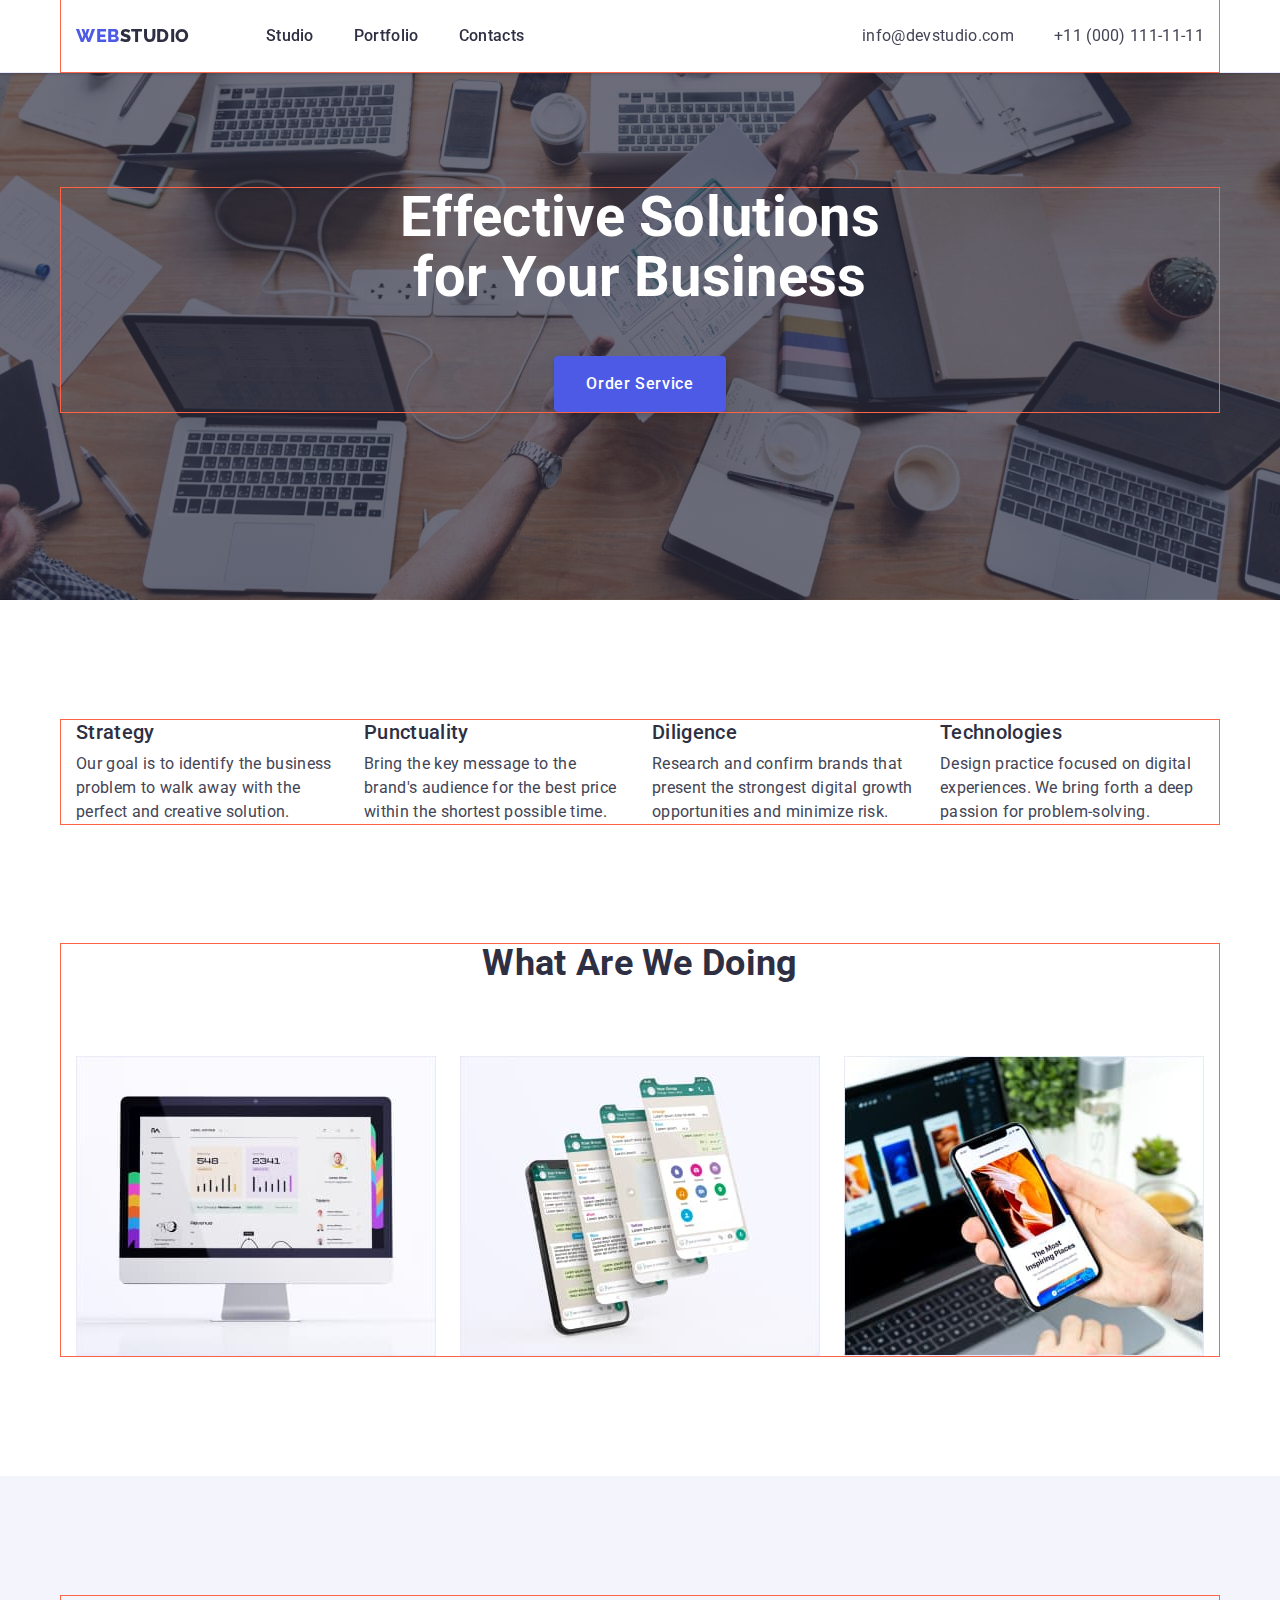
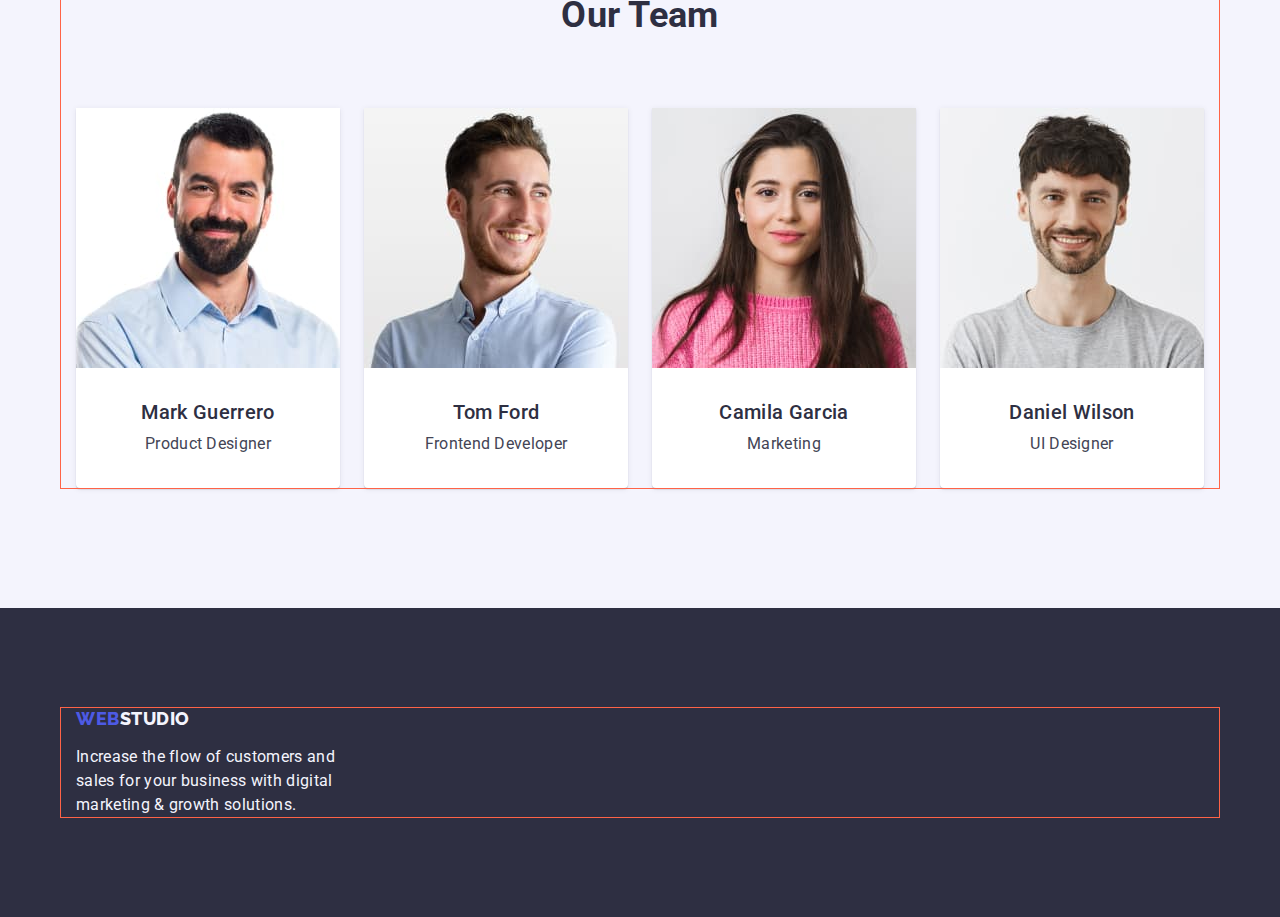
<file: index.html>
<!DOCTYPE html>
<html lang="en">
  <head>
    <meta charset="UTF-8" />
    <meta name="viewport" content="width=device-width, initial-scale=1.0" />
    <title>WebStudio</title>
    <!-- Fonts -->
    <link rel="preconnect" href="https://fonts.googleapis.com" />
    <link rel="preconnect" href="https://fonts.gstatic.com" crossorigin />
    <link
      href="https://fonts.googleapis.com/css2?family=Raleway:wght@800&family=Roboto:wght@400;500;700&display=swap"
      rel="stylesheet"
    />
    <!-- Normalized style -->
    <link rel="stylesheet" href="./css/modern-normalize.css" />
    <!-- Customer Style -->
    <link rel="stylesheet" href="./css/style.css" />
  </head>
  <body>
    <!-- Header -->
    <header class="header">
      <div class="header-container container">
        <nav class="nav">
          <a class="logo-link link" href="./index.html">
            Web<span class="logo-dark">Studio</span>
          </a>
          <ul class="nav-list list">
            <li class="nav-item">
              <a href="./index.html" class="nav-link link">Studio</a>
            </li>
            <li class="nav-item">
              <a href="./potfolio.html" class="nav-link link">Portfolio</a>
            </li>
            <li class="nav-item">
              <a href="" class="nav-link link">Contacts</a>
            </li>
          </ul>
        </nav>
        <address>
          <ul class="address-list list">
            <li class="address-item">
              <a href="mailto:info@devstudio.com" class="address-link link">
                info@devstudio.com
              </a>
            </li>
            <li class="address-item">
              <a href="tel:+110001111111" class="address-link link">
                +11 (000) 111-11-11
              </a>
            </li>
          </ul>
        </address>
      </div>
    </header>
    <main>
      <!-- Order Block -->
      <section class="order">
        <div class="order-cont container">
          <h1 class="primary-title">Effective Solutions for Your Business</h1>
          <button type="button" class="order-btn">Order Service</button>
        </div>
      </section>
      <!-- Business Features -->
      <section class="section">
        <div class="container">
          <h2 class="section-title visually-hidden">Business Features</h2>
          <ul class="features-list list">
            <li class="feature-item">
              <h3 class="item-title">Strategy</h3>
              <p class="item-text">
                Our goal is to identify the business problem to walk away with
                the perfect and creative solution.
              </p>
            </li>
            <li class="feature-item">
              <h3 class="item-title">Punctuality</h3>
              <p class="item-text">
                Bring the key message to the brand's audience for the best price
                within the shortest possible time.
              </p>
            </li>
            <li class="feature-item">
              <h3 class="item-title">Diligence</h3>
              <p class="item-text">
                Research and confirm brands that present the strongest digital
                growth opportunities and minimize risk.
              </p>
            </li>
            <li class="feature-item">
              <h3 class="item-title">Technologies</h3>
              <p class="item-text">
                Design practice focused on digital experiences. We bring forth a
                deep passion for problem-solving.
              </p>
            </li>
          </ul>
        </div>
      </section>
      <!-- Works -->
      <section class="works section">
        <div class="works-cont container">
          <h2 class="section-title">what are we doing</h2>
          <ul class="work-list list">
            <li class="work-item">
              <img
                src="./images/work/img-1.jpg"
                width="360"
                height="300"
                alt="Site"
              />
            </li>
            <li class="work-item">
              <img
                src="./images/work/img-2.jpg"
                width="360"
                height="300"
                alt="Messenger"
              />
            </li>
            <li class="work-item">
              <img
                src="./images/work/img-3.jpg"
                width="360"
                height="300"
                alt="Mobile App"
              />
            </li>
          </ul>
        </div>
      </section>
      <!-- Team -->
      <section class="team section">
        <div class="team-cont container">
          <h2 class="section-title">our team</h2>
          <ul class="team-list list">
            <li class="team-item">
              <img
                src="./images/team/img-1.jpg"
                alt="Mark Guerrero"
                width="264"
                height="260"
              />
              <div class="team-item-desc">
                <h3 class="item-title">Mark Guerrero</h3>
                <p class="item-text">Product Designer</p>
              </div>
            </li>
            <li class="team-item">
              <img
                src="./images/team/img-2.jpg"
                alt="Tom Ford"
                width="264"
                height="260"
              />
              <div class="team-item-desc">
                <h3 class="item-title">Tom Ford</h3>
                <p class="item-text">Frontend Developer</p>
              </div>
            </li>
            <li class="team-item">
              <img
                src="./images/team/img-3.jpg"
                alt="Camila Garcia"
                width="264"
                height="260"
              />
              <div class="team-item-desc">
                <h3 class="item-title">Camila Garcia</h3>
                <p class="item-text">Marketing</p>
              </div>
            </li>
            <li class="team-item">
              <img
                src="./images/team/img-4.jpg"
                alt="Daniel Wilson"
                width="264"
                height="260"
              />
              <div class="team-item-desc">
                <h3 class="item-title">Daniel Wilson</h3>
                <p class="item-text">UI Designer</p>
              </div>
            </li>
          </ul>
        </div>
      </section>
    </main>
    <!-- Footer -->
    <footer class="footer">
      <div class="footer-cont container">
        <a href="./index.html" class="logo-link link">
          Web<span class="logo-light">Studio</span>
        </a>
        <p class="footer-text">
          Increase the flow of customers and sales for your business with
          digital marketing & growth solutions.
        </p>
      </div>
    </footer>
  </body>
</html>
</file>
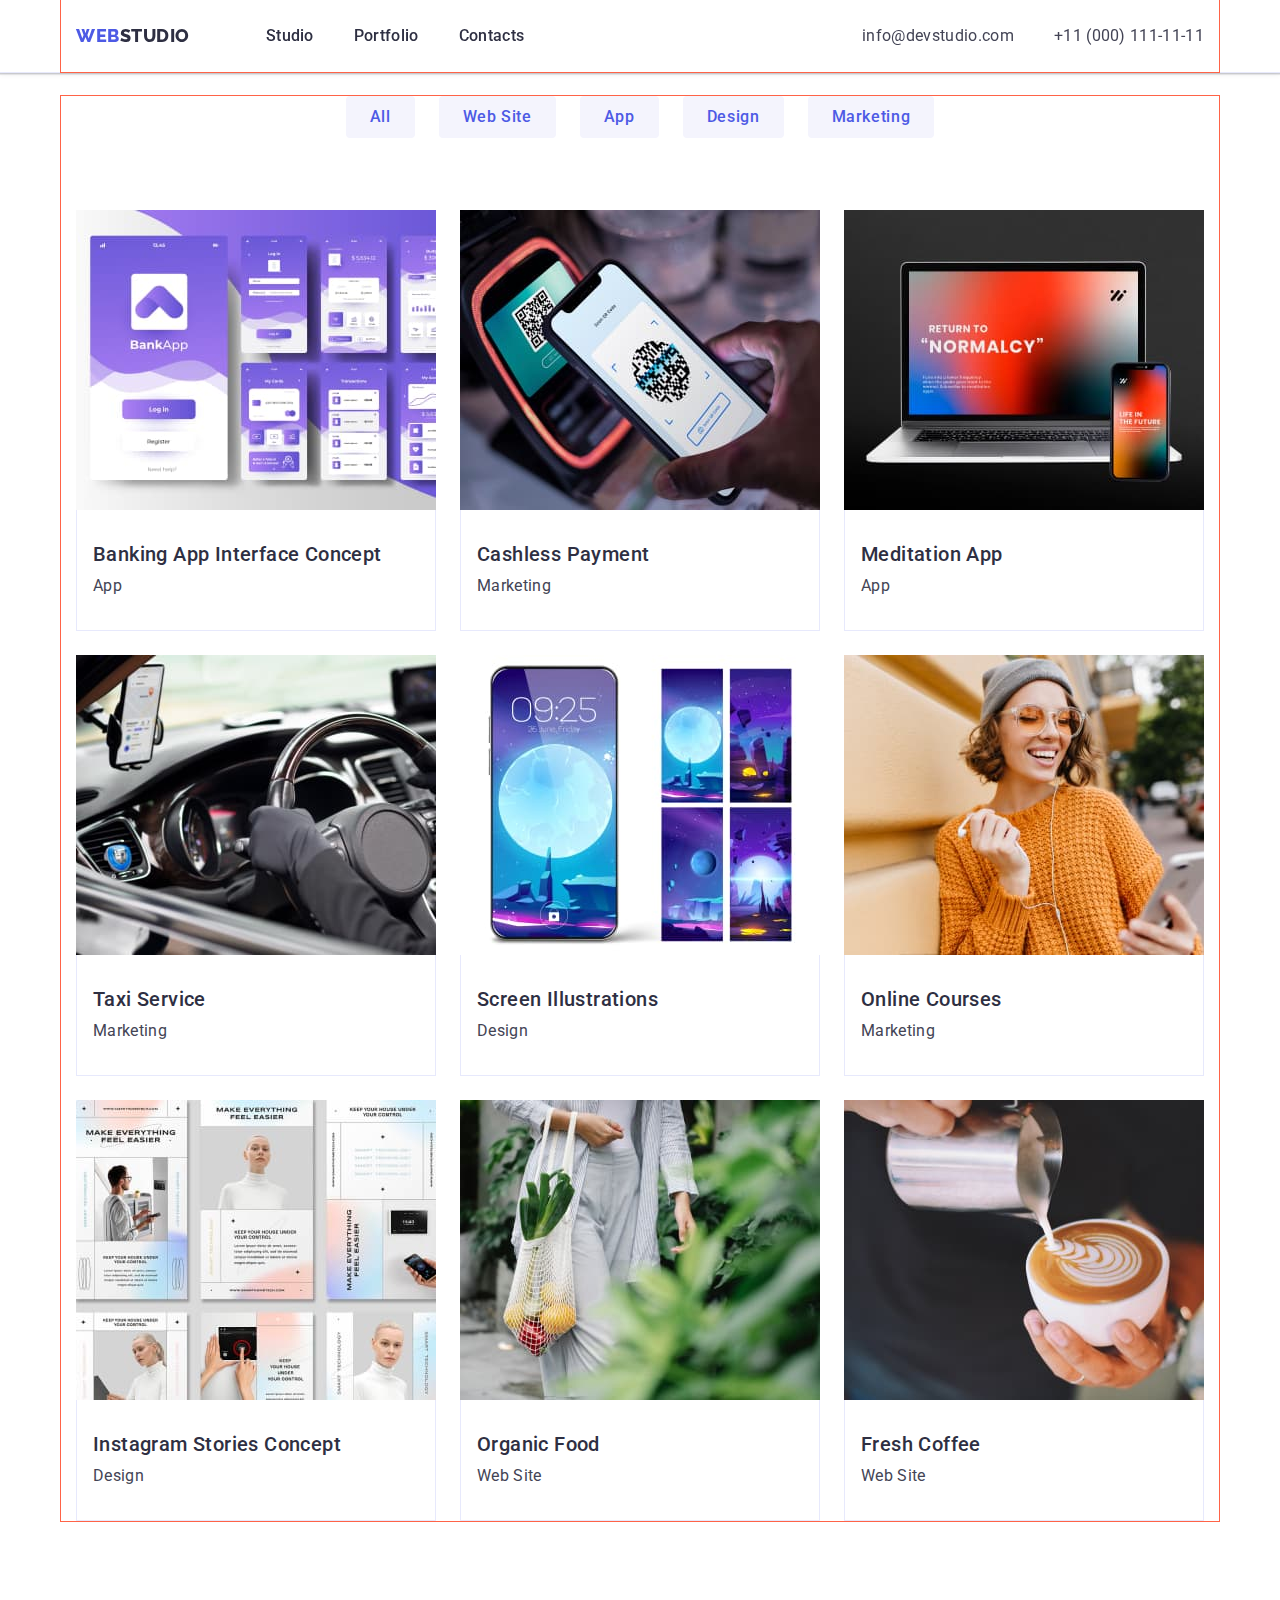
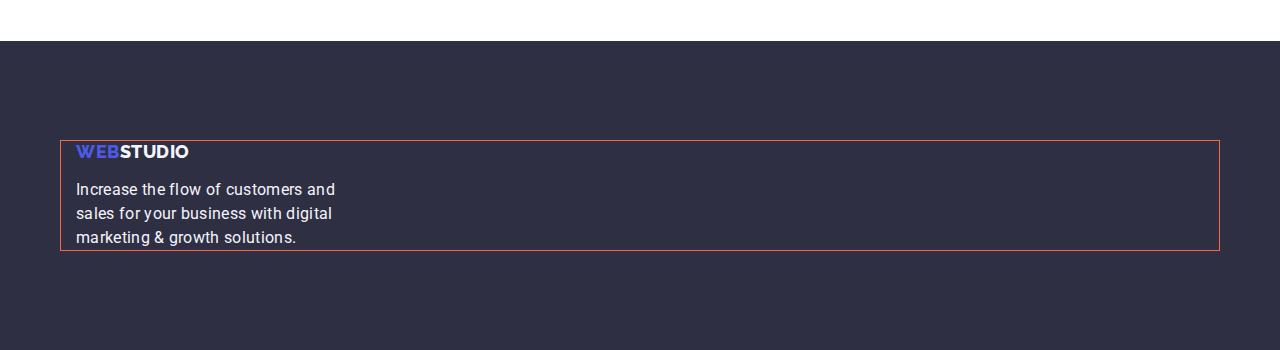
<file: potfolio.html>
<!DOCTYPE html>
<html lang="en">
  <head>
    <meta charset="UTF-8" />
    <meta name="viewport" content="width=device-width, initial-scale=1.0" />
    <title>Portfolio</title>
    <!-- Fonts -->
    <link rel="preconnect" href="https://fonts.googleapis.com" />
    <link rel="preconnect" href="https://fonts.gstatic.com" crossorigin />
    <link
      href="https://fonts.googleapis.com/css2?family=Raleway:wght@800&family=Roboto:wght@400;500;700&display=swap"
      rel="stylesheet"
    />
    <!-- Normalized style -->
    <link rel="stylesheet" href="./css/modern-normalize.css" />
    <!-- Customer Style -->
    <link rel="stylesheet" href="./css/style.css" />
  </head>
  <body>
    <header class="header">
      <div class="header-container container">
        <nav class="nav">
          <a class="logo-link link" href="./index.html">
            Web<span class="logo-dark">Studio</span>
          </a>
          <ul class="nav-list list">
            <li class="nav-item">
              <a href="./index.html" class="nav-link link">Studio</a>
            </li>
            <li class="nav-item">
              <a href="./potfolio.html" class="nav-link link">Portfolio</a>
            </li>
            <li class="nav-item">
              <a href="" class="nav-link link">Contacts</a>
            </li>
          </ul>
        </nav>
        <address>
          <ul class="address-list list">
            <li class="address-item">
              <a href="mailto:info@devstudio.com" class="address-link link">
                info@devstudio.com
              </a>
            </li>
            <li class="address-item">
              <a href="tel:+110001111111" class="address-link link">
                +11 (000) 111-11-11
              </a>
            </li>
          </ul>
        </address>
      </div>
    </header>
    <main>
      <!-- Portfolio -->
      <section class="portfolio">
        <div class="container">
          <h1 class="primary-title" hidden>Portfolio</h1>
          <ul class="btn-list list">
            <li class="btn-item">
              <button type="button" class="nav-btn">All</button>
            </li>
            <li class="btn-item">
              <button type="button" class="nav-btn">Web Site</button>
            </li>
            <li class="btn-item">
              <button type="button" class="nav-btn">App</button>
            </li>
            <li class="btn-item">
              <button type="button" class="nav-btn">Design</button>
            </li>
            <li class="btn-item">
              <button type="button" class="nav-btn">Marketing</button>
            </li>
          </ul>
          <ul class="portfolio-list list">
            <li class="portfolio-item">
              <img
                src="./images/portfolio/img-1.jpg"
                alt="App"
                width="360"
                height="300"
              />
              <div class="portfolio-desc">
                <h2 class="item-title">Banking App Interface Concept</h2>
                <p class="item-text">App</p>
              </div>
            </li>
            <li class="portfolio-item">
              <img
                src="./images/portfolio/img-2.jpg"
                alt="Marketing"
                width="360"
                height="300"
              />
              <div class="portfolio-desc">
                <h2 class="item-title">Cashless Payment</h2>
                <p class="item-text">Marketing</p>
              </div>
            </li>
            <li class="portfolio-item">
              <img
                src="./images/portfolio/img-3.jpg"
                alt="App"
                width="360"
                height="300"
              />
              <div class="portfolio-desc">
                <h2 class="item-title">Meditation App</h2>
                <p class="item-text">App</p>
              </div>
            </li>
            <li class="portfolio-item">
              <img
                src="./images/portfolio/img-4.jpg"
                alt="Marketing"
                width="360"
                height="300"
              />
              <div class="portfolio-desc">
                <h2 class="item-title">Taxi Service</h2>
                <p class="item-text">Marketing</p>
              </div>
            </li>
            <li class="portfolio-item">
              <img
                src="./images/portfolio/img-5.jpg"
                alt="Design"
                width="360"
                height="300"
              />
              <div class="portfolio-desc">
                <h2 class="item-title">Screen Illustrations</h2>
                <p class="item-text">Design</p>
              </div>
            </li>
            <li class="portfolio-item">
              <img
                src="./images/portfolio/img-6.jpg"
                alt="Marketing"
                width="360"
                height="300"
              />
              <div class="portfolio-desc">
                <h2 class="item-title">Online Courses</h2>
                <p class="item-text">Marketing</p>
              </div>
            </li>
            <li class="portfolio-item">
              <img
                src="./images/portfolio/img-7.jpg"
                alt="Design"
                width="360"
                height="300"
              />
              <div class="portfolio-desc">
                <h2 class="item-title">Instagram Stories Concept</h2>
                <p class="item-text">Design</p>
              </div>
            </li>
            <li class="portfolio-item">
              <img
                src="./images/portfolio/img-8.jpg"
                alt="Web Site"
                width="360"
                height="300"
              />
              <div class="portfolio-desc">
                <h2 class="item-title">Organic Food</h2>
                <p class="item-text">Web Site</p>
              </div>
            </li>
            <li class="portfolio-item">
              <img
                src="./images/portfolio/img-9.jpg"
                alt="Web Site"
                width="360"
                height="300"
              />
              <div class="portfolio-desc">
                <h2 class="item-title">Fresh Coffee</h2>
                <p class="item-text">Web Site</p>
              </div>
            </li>
          </ul>
        </div>
      </section>
    </main>
    <footer class="footer">
      <div class="footer-cont container">
        <a href="./index.html" class="logo-link link">
          Web<span class="logo-light">Studio</span>
        </a>
        <p class="footer-text">
          Increase the flow of customers and sales for your business with
          digital marketing & growth solutions.
        </p>
      </div>
    </footer>
  </body>
</html>
</file>
<file: css/style.css>
:root {
  --color-iris: #4d5ae5;
  --color-ocean: #404bbf;
  --color-navy-blue: #2e2f42;
  --color-green: #31d0aa;
  --color-slate: #434455;
  --color-light-slate: #8e8f99;
  --color-cornflower: #e7e9fc;
  --color-cloud: #f4f4fd;
  --color-navy-blue-modal: #2e2f42;
  --color-grey: #2e2f42;

  /* Header background, team card background */
  --color-white: #ffffff;
  --color-dairy: #fcfcfc;

  /* Other styles */
  --column-indent: 24px;
  --items: 4;
}

html {
  box-sizing: border-box;
}

*,
*::before,
*::after {
  box-sizing: inherit;
}

body {
  margin: 0;
  font-family: 'Roboto', sans-serif;
  font-weight: 400;
  font-size: 16px;
  line-height: 1.5;
  letter-spacing: 0.02em;
  color: var(--color-slate);
  background-color: var(--color-white);
}
.container {
  margin: 0 auto;
  padding: 0 15px;
  max-width: 1158px;
  outline: 1px solid tomato;
}
.section {
  padding-top: 120px;
  padding-bottom: 120px;
}

.visually-hidden {
  position: absolute;
  width: 1px;
  height: 1px;
  margin: -1px;
  border: 0;
  padding: 0;

  white-space: nowrap;
  clip-path: inset(100%);
  clip: rect(0 0 0 0);
  overflow: hidden;
}

/* Reset  */

.list {
  list-style: none;
  margin: 0;
  padding: 0;
}
.link {
  text-decoration: none;
  padding: 0;
}

h1,
h2,
h3,
h4,
h5,
h6,
p {
  margin-top: 0;
  margin-bottom: 0;
}

img {
  display: block;
  max-width: 100%;
  height: auto;
}

/**
  |============================
  | Header
  |============================
*/
.header {
  position: fixed;
  width: 100%;
  top: 0;
  left: 0;
  border-bottom: 1px solid #e7e9fc;
  background-color: var(--color-white);
  box-shadow: 0px 2px 1px 0px rgba(46, 47, 66, 0.08),
    0px 1px 1px 0px rgba(46, 47, 66, 0.16),
    0px 1px 6px 0px rgba(46, 47, 66, 0.08);
}
.header-container {
  display: flex;
  align-items: center;
}
.nav {
  display: flex;
  align-items: center;
  margin-right: auto;
}
.logo-link {
  display: block;
  padding: 24px 0;
  margin-right: 76px;
  font-family: 'Raleway', sans-serif;
  font-weight: 800;
  font-size: 18px;
  line-height: 1.17;
  letter-spacing: 0.03em;
  text-transform: uppercase;
  color: var(--color-iris);
}
.logo-dark {
  color: var(--color-navy-blue);
}
.nav-list {
  display: flex;
  gap: 40px;
}
.nav-item {
  font-weight: 500;
}
.nav-link {
  display: block;
  padding: 24px 0;
  color: var(--color-navy-blue);
}
.nav-link:hover,
.nav-link:focus {
  color: var(--color-ocean);
}
.address-list {
  display: flex;
  gap: 40px;
}
.address-item {
  font-style: normal;
}
.address-link {
  display: block;
  padding: 24px 0;
  color: var(--color-slate);
}
.address-link:hover,
.address-link:focus {
  color: var(--color-ocean);
}

/**
  |============================
  | Section Order
  |============================
*/
.order {
  max-width: 1440px;
  margin: 0 auto;
  background-color: var(--color-navy-blue);
  background-image: linear-gradient(
      rgba(46, 47, 66, 0.7),
      rgba(46, 47, 66, 0.7)
    ),
    url('../images/order/people-office-squoosh.jpg');

  background-repeat: no-repeat;
  background-size: cover;
  background-position: center;

  padding-top: 188px;
  padding-bottom: 188px;
}

/* .order-cont {
  max-width: 1158px;
} */

.primary-title {
  max-width: 496px;
  margin: 0 auto;
  margin-bottom: 48px;
  font-size: 56px;
  line-height: 1.07;
  text-align: center;
  color: var(--color-white);
}
.order-btn {
  display: block;
  min-width: 169px;
  height: 56px;
  margin-left: auto;
  margin-right: auto;
  padding: 16px 32px;
  font-weight: 500;
  letter-spacing: 0.04em;
  color: var(--color-white);
  background-color: var(--color-iris);
  border-radius: 4px;
  border: none;
  box-shadow: 0px 4px 4px 0px rgba(0, 0, 0, 0.15);
  cursor: pointer;
}
.order-btn:hover,
.order-btn:focus {
  background-color: var(--color-ocean);
}

/**
  |============================
  | Section Features
  |============================
*/
.section-title {
  font-size: 36px;
  line-height: 1.11;
  text-align: center;
  text-transform: capitalize;
  color: var(--color-navy-blue);
}
.features-list {
  display: flex;
  gap: var(--column-indent);
  align-items: center;
}
.feature-item {
  width: calc(
    (100% - (var(--items) - 1) * var(--column-indent)) / var(--items)
  );
}
.item-title {
  font-weight: 500;
  font-size: 20px;
  line-height: 1.2;
  color: var(--color-navy-blue);
}
.feature-item .item-title {
  margin-bottom: 8px;
}

/**
  |============================
  | Section Works
  |============================
*/
.works {
  padding-top: 0;
}
.works-cont .section-title {
  margin-bottom: 72px;
}
.work-list {
  display: flex;
  gap: var(--column-indent);
}
.work-item {
  --items: 3;
  width: calc(
    (100% - (var(--items) - 1) * var(--column-indent)) / var(--items)
  );
}

/**
  |============================
  | Section Team
  |============================
*/
.team {
  background-color: var(--color-cloud);
}
.team-cont .section-title {
  margin-bottom: 72px;
}
.team-list {
  display: flex;
  gap: var(--column-indent);
  align-items: center;
  justify-content: center;
}
.team-item {
  width: calc(
    (100% - (var(--items) - 1) * var(--column-indent)) / var(--items)
  );
  border: none;
  border-radius: 0px 0px 4px 4px;
  background-color: var(--color-white);
  box-shadow: 0px 2px 1px 0px rgba(46, 47, 66, 0.08),
    0px 1px 1px 0px rgba(46, 47, 66, 0.16),
    0px 1px 6px 0px rgba(46, 47, 66, 0.08);
}
.team-item-desc {
  padding: 32px 0;
  text-align: center;
}
.team-item-desc .item-title {
  margin-bottom: 8px;
}

/**
  |============================
  | Section Portfolio
  |============================
*/
.portfolio {
  padding-top: 96px;
  padding-bottom: 120px;
}

.btn-list {
  display: flex;
  gap: var(--column-indent);
  justify-content: center;
  align-items: center;
  margin-bottom: 72px;
}

.nav-btn {
  display: block;
  padding: 12px 24px;
  font-weight: 500;
  letter-spacing: 0.04em;
  color: var(--color-iris);
  background-color: var(--color-cloud);
  border: none;
  border-radius: 4px;
  cursor: pointer;
}
.nav-btn:hover,
.nav-btn:focus {
  color: var(--color-white);
  background-color: var(--color-ocean);
  box-shadow: 0px 2px 2px 0px rgba(0, 0, 0, 0.12),
    0px 2px 1px 0px rgba(0, 0, 0, 0.08), 0px 3px 1px 0px rgba(0, 0, 0, 0.1);
}
.portfolio-list {
  display: flex;
  flex-wrap: wrap;
  gap: var(--column-indent);
}
.portfolio-item {
  --items: 3;
  width: calc(
    (100% - (var(--items) - 1) * var(--column-indent)) / var(--items)
  );
}
.portfolio-desc {
  padding: 32px 16px;
  border: 1px solid var(--CORNFLOWER, #e7e9fc);
  border-top: none;
}
.portfolio-desc .item-title {
  margin-bottom: 8px;
  letter-spacing: 0.4px;
}

/**
  |============================
  | Footer
  |============================
*/
.footer {
  background-color: var(--color-navy-blue);
  padding-top: 100px;
  padding-bottom: 100px;
}
.footer-cont .logo-link {
  display: inline-block;
  padding: 0;
  margin-right: 0;
  margin-bottom: 16px;
}
.logo-light {
  color: var(--color-cloud);
}
.footer-text {
  max-width: 264px;
  color: var(--color-cloud);
}
</file>
